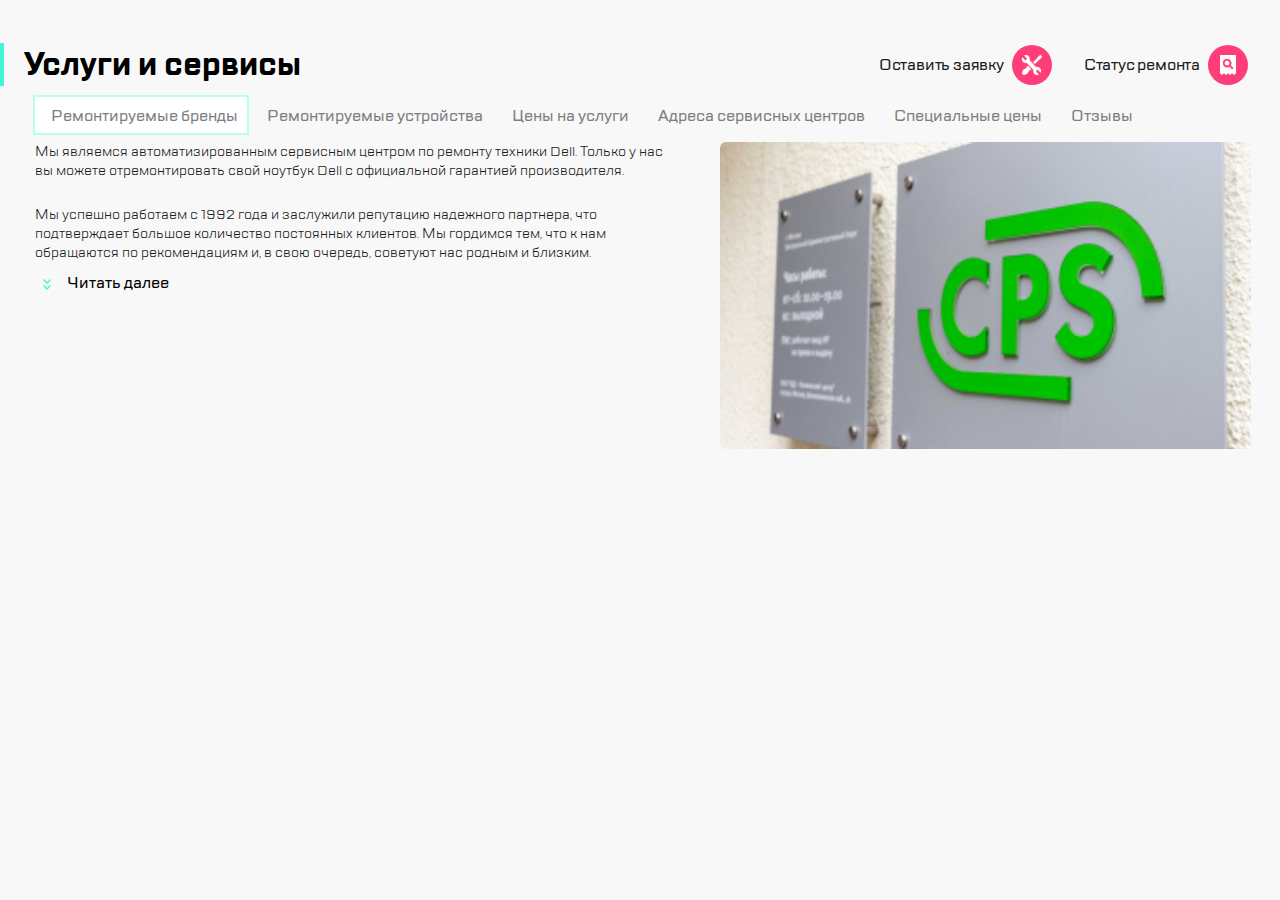
<file: document.html>
<!DOCTYPE html>
<html lang="ru">
<head>
    <meta charset="UTF-8">
    <meta http-equiv="X-UA-Compatible" content="IE=edge">
    <meta name="viewport" content="width=device-width, initial-scale=1.0">
    <title>Document</title>
    <link rel="stylesheet" href="document.css">
</head>
<body>
    <header class="header">
        <div class="upper-menu-and-title">
            <div class="header__upper-menu upper-menu">
                <div class="wrapper-btn-burger"><div class="upper-menu__btn-burger"></div></div>
                <div class="upper-menu__logo upper-menu__logo--disabled"></div>
                <div class="upper-menu__btn-call upper-menu__btn-call--disabled"></div>
                <div class="upper-menu__btn-chat upper-menu__btn-chat--disabled"></div>
                <div class="upper-menu__btn-profile upper-menu__btn-profile--disabled"></div>
                <div class="upper-menu__divider upper-menu__divider--disabled"></div>
                <div class="wrapper-btn-repair"><div class="upper-menu__btn-repair"></div></div>
                <div class="wrapper-btn-checkstatus"><div class="upper-menu__btn-checkstatus"></div></div>
            </div>
            <div class="header__title"><h1>Услуги и сервисы</h1></div>
        </div>
        <div class="header__slide-menu slide-menu">
            <button type="button" class="slide-menu__button slide-menu__button--highlighted">Ремонтируемые бренды</button>
            <button type="button">Ремонтируемые устройства</button>
            <button type="button">Цены на услуги</button>
            <button type="button">Адреса сервисных центров</button>
            <button type="button">Специальные цены</button>
            <button type="button">Отзывы</button>
        </div>
    </header>
    <main class="main">
        <div class="main__first-block first-block">
            <div class="text-and-read-more">
                <div class="first-block__text1">Мы являемся автоматизированным сервисным центром по ремонту техники Dell. Только у нас вы можете отремонтировать свой ноутбук Dell с официальной гарантией производителя.</div>
                <div class="first-block__text2 first-block__text2--disabled">Мы успешно работаем с 1992 года и заслужили репутацию надежного партнера</div>
                <div class="first-block__read-more read-more">
                    <div class="read-more__btn-expand"></div>
                    <div class="read-more__text">Читать далее</div>
                </div>
            </div>
            <div class="first-block__picture"><img src="picture-gps.png"/></div>
        </div>
    </main>
    
</body>
</html>
</file>
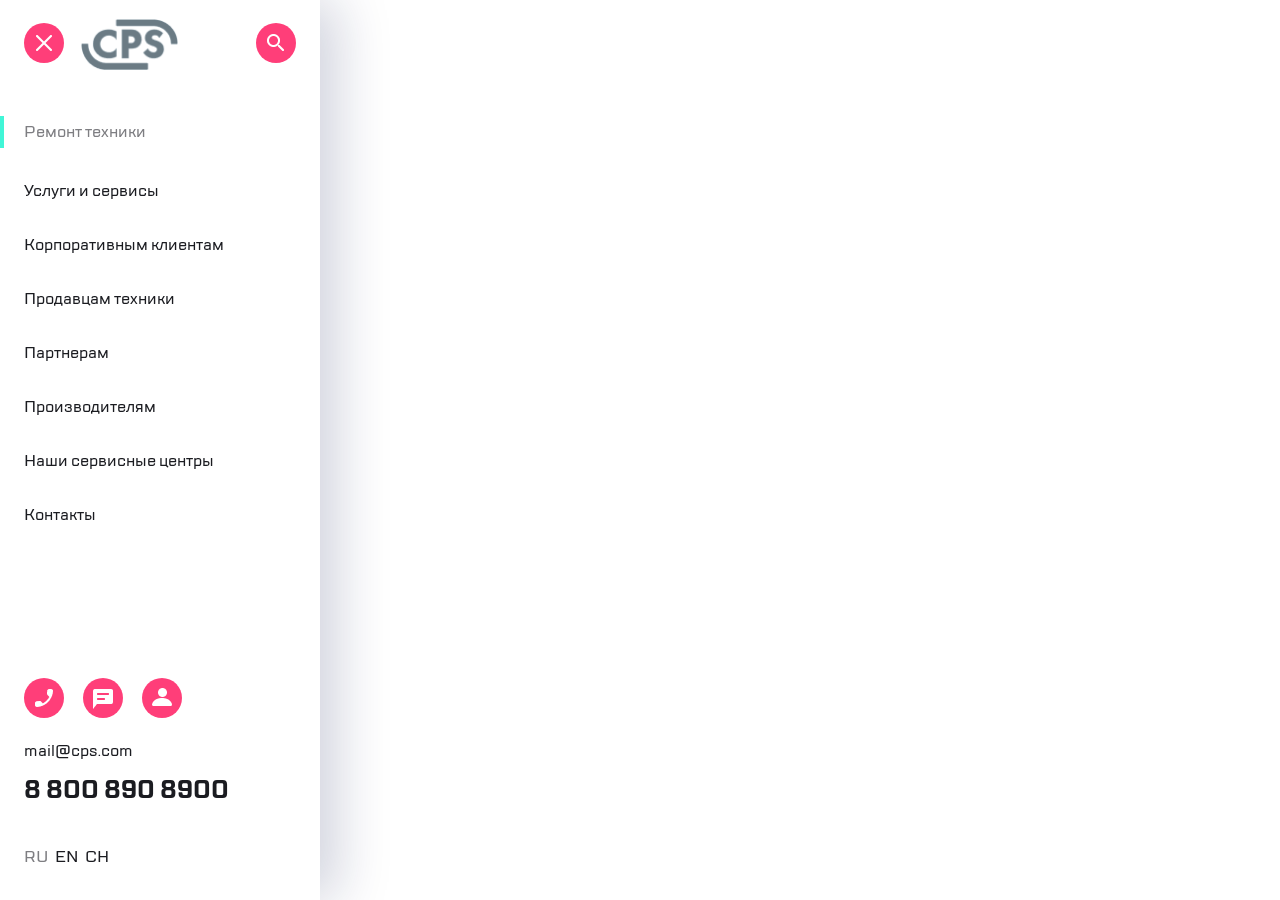
<file: Document3/document3.html>
<!DOCTYPE html>
<html lang="en">
<head>
    <meta charset="UTF-8">
    <meta http-equiv="X-UA-Compatible" content="IE=edge">
    <meta name="viewport" content="width=device-width, initial-scale=1.0">
    <link rel="stylesheet" href="document3.css"/>
    <title>Document_block_5</title>
</head>
<body>
    <div class="mobile-menu">
        <div class="header_and_main-menu">
            <div class="mobile-menu__header header">
                <button type="button" class="header__btn-burger"></button>
                <img class="header__logo" src="Group.png" width="97" height="51" alt="Логотип">
                <button type="button" class="header__btn-search"></button>
            </div>
            <div class="mobile-menu__main-menu main-menu">
                <div class="main-menu__heading">Ремонт техники</div>
                <ul class="main-menu__list">
                    <li><a href="#">Услуги и сервисы</a></li>
                    <li><a href="#">Корпоративным клиентам</a></li>
                    <li><a href="#">Продавцам техники</a></li>
                    <li><a href="#">Партнерам</a></li>
                    <li><a href="#">Производителям</a></li>
                    <li><a href="#">Наши сервисные центры</a></li>
                    <li><a href="#">Контакты</a></li>
                </ul>
            </div>
        </div>
        <div class="mobile-menu__footer footer">
            <div class="footer__contact contact">
                <div class="contact__buttons">
                    <button type="button" class="btn-call"></button>
                    <button type="button" class="btn-chat"></button>
                    <button type="button" class="btn-profile"></button>
                </div>
                <p class="contact__email">mail@cps.com</p>
                <p class="contact__telephone">8 800 890 8900</p>
                <div class="contact__lang-choice lang-choice">
                    <div class="lang-choice__RU lang-choice__RU--active">RU</div>
                    <div class="lang-choice__EN">EN</div>
                    <div class="lang-choice__CH">CH</div>
                </div>
            </div>
        </div>

    </div>
    
</body>
</html>
</file>
<file: document.css>
@font-face {
    font-family: "TT Lakes bold";
    src: url('TTLakes/TTLakes-Bold.woff') format("woff");
}
@font-face {
    font-family: "TT Lakes regular";
    src: url("TTLakes/TTLakes-Regular.woff") format("woff");
}
@font-face {
    font-family: "TT Lakes medium";
    src: url('TTLakes/TTLakes-Medium.woff') format("woff");
}

body{
    background-color: #F8F8F8;
    margin:0;
}

.upper-menu{
    display: flex;
    height: 88px;
    align-items: center;
    background-color: white;
}
.header__upper-menu{
    margin-bottom: 24px;
}

.upper-menu__btn-burger{
    background: #FF3E79 url('burger.png') no-repeat;
    border-radius: 50%;
    width: 40px;
    height: 40px;
    cursor: pointer;
    margin-left:16px;
}
.upper-menu__logo{
    width: 96.55px;
    height: 50.81px;
    background: white url('Group.png') no-repeat;
    margin:16.73px;
}
.upper-menu__btn-call{
    background: #FF3E79 url('call.png') no-repeat;
    border-radius: 50%;
    width: 40px;
    height: 40px;
    cursor: pointer;
    margin-left:250.7px;
}
.upper-menu__btn-call--disabled{
    display: none;
}
.upper-menu__btn-chat{
    background: #FF3E79 url('chat.png') no-repeat;
    border-radius: 50%;
    width: 40px;
    height: 40px;
    cursor: pointer;
    margin-left:16px;
}
.upper-menu__btn-chat--disabled{
    display: none;
}
.upper-menu__btn-profile{
    background: #FF3E79 url('profile.png') no-repeat;
    border-radius: 50%;
    width: 40px;
    height: 40px;
    cursor: pointer;
    margin-left:16px;
    margin-right: 20px;
}
.upper-menu__btn-profile--disabled{
    display: none;
}

.upper-menu__divider{
    width: 2px;
    height: 32px;
    background-color:#EAEAEA;
    margin-right: 20px;
}
.upper-menu__btn-repair{
    background: #FF3E79 url('repair.png') no-repeat;
    border-radius: 50%;
    width: 40px;
    height: 40px;
    cursor:pointer;
}
.upper-menu__btn-checkstatus{
    background: #FF3E79 url('checkstatus.png') no-repeat;
    border-radius: 50%;
    width: 40px;
    height: 40px;
    cursor:pointer;
    margin: 16px;
}
.header__title{
    font-family: "TT Lakes bold", Arial, Helvetica, sans-serif;
    padding-left:12px;
    border-left: 4px solid #41F6D7;
    margin-bottom: 24px;
}
.header__slide-menu{
    display:flex;
    margin-left: 16px;
    margin-bottom: 24px;
    overflow: scroll;
}

.slide-menu button{
    font-family: 'TT Lakes medium', Arial, Helvetica, sans-serif;
    font-size: 16px;
    color: #7E7E82;
    box-sizing: border-box;
    height: 40px;
    flex-shrink: 0;
    background-color: #F8F8F8;
    border: 2px solid #F8F8F8;
    padding: 8px 9px 8px 16px;
    cursor: pointer;
}
.slide-menu button:hover,
.slide-menu .slide-menu__button--highlighted{
    background-color: white;
    border: 2px solid #B8FFEC;
}
.first-block__text1,
.first-block__text2{
    font-family: "TT Lakes regular", Arial, Helvetica, sans-serif;
    font-size: 14px;
    margin: 16px;
    color: #1B1C21;
}
.first-block__text2--disabled{
    display:none;
}

.first-block__read-more{
    margin-bottom: 16px;
}
.read-more{
    display: flex;
}
.read-more__btn-expand{
    height: 24px;
    width: 24px;
    background: url("expand.png") no-repeat;
    margin-right: 8px;
    margin-left: 16px;
}
.read-more__text{
    height: 24px;
    font-family:"TT Lakes medium", Arial, Helvetica, sans-serif;
    cursor: pointer;
}

@media (min-width: 768px){
    .upper-menu__btn-burger{
        margin-left: 24px;
    }
    .wrapper-btn-burger{
        display: flex;
        align-items: center;
    }
    .wrapper-btn-burger::after{
        content:"";
        width: 2px;
        height: 32px;
        background-color:#EAEAEA;
        margin-left: 20px;
    }
    .upper-menu__logo{
        margin-left: 20.73px;
    }
    .upper-menu__btn-call,
    .upper-menu__btn-chat,
    .upper-menu__btn-profile{
        display:block;
    }
    .header__title{
        padding-left: 20px;
        margin-bottom: 32px;
    }
    .header__slide-menu{
        margin-bottom: 32px;
        margin-left: 24px;
    }
    .first-block{
        display: flex;
        margin: 0px 25px 40px 24px;
    }
    .first-block__picture img{
        width:360px;
        height:208px;
        border-radius: 6px;

    }
    .first-block__text1{
        margin: 0px 48px 25px 0px;
    }
    .first-block__text2{
        display: block;
        margin: 25px 48px 10px 0px;
    }
    
    .first-block__read-more{
        margin-top: 10px;
        
    }
    .read-more__btn-expand{
        margin-left: 0px;
    }
}

@media (min-width: 1120px){
    .wrapper-btn-burger,
    .upper-menu__logo--disabled,
    .upper-menu__btn-call--disabled,
    .upper-menu__btn-chat--disabled,
    .upper-menu__btn-profile--disabled,
    .upper-menu__divider--disabled{
        display: none;
    }
    .header__upper-menu{
        background-color: #F8F8F8;
        height: 45px;
    }
    .upper-menu-and-title{
        display: flex;
        flex-direction: row-reverse;
        justify-content: space-between;
        align-items: center;
        margin: 42px 32px 8px 0px;
    }
    .header__title{
        margin-bottom: 0px;
    }
    .header__upper-menu{
        margin-bottom: 0px;
    }
    h1{
        margin-top: 0px;
        margin-bottom: 0px;
    }

    .upper-menu__btn-checkstatus{
        margin: 0;
    }
    .header__slide-menu{
        flex-wrap: wrap;
        margin: 0 25px 7px 33px;
        overflow: visible;
    }
    .wrapper-btn-repair{
        display:flex;
        align-items: center;
    }
    .wrapper-btn-repair::before{
        content:"Оставить заявку";
        margin-right: 8px;
        font-family: "TT Lakes medium", Arial, Helvetica, sans-serif;
        font-size: 16px;
        color:#1B1C21;
        letter-spacing: -0.2px;
    }
    .wrapper-btn-checkstatus{
        display:flex;
        align-items: center;
    }
    .wrapper-btn-checkstatus::before{
        content:"Статус ремонта";
        margin-right: 8px;
        margin-left: 32px;
        font-family: "TT Lakes medium", Arial, Helvetica, sans-serif;
        font-size: 16px;
        color:#1B1C21;
        letter-spacing: -0.2px;
    }
    .first-block__picture img{
        width: 531px;
        height: 307px;
    }
    .first-block{
        margin: 0 29px 49px 35px;
    }

    .first-block__text2::after{
        content:", что подтверждает большое количество постоянных клиентов. Мы гордимся тем, что к нам обращаются по рекомендациям и, в свою очередь, советуют нас родным и близким.";
    }

}
</file>
<file: Document3/document3.css>
@font-face {
    font-family: "TT Lakes-medium";
    src: url(TTLakes/TTLakes-Medium.woff);
}

@font-face {
    font-family: "TT Lakes-bold";
    src: url(TTLakes/TTLakes-Bold.woff);
}

body{
    font-family: "TT Lakes-medium", Arial, Helvetica, sans-serif;
    font-size: 16px;
}


.mobile-menu{
    width: 320px;
    background-color: #ffffff;
    box-shadow: -2px 0px 4px rgba(69, 79, 126, 0.02), 16px 0px 52px rgba(14, 24, 80, 0.2);
    position: fixed;
    top: 0px;
    left: 0%;
    height: 100%;
    display: flex;
    flex-direction: column;
    justify-content: space-between;
}

.header__btn-burger,
.header__btn-search,
.btn-call,
.btn-chat,
.btn-profile{
    width: 40px;
    height: 40px;
    background-color: #ff3e79;
    background-repeat: no-repeat;
    border-radius: 50%;
    padding: 0;
    border:none;
    cursor: pointer;
    transition: opacity 1.5s, transform 1.5s;
    

}

.header__btn-burger:hover,
.header__btn-search:hover,
.btn-call:hover,
.btn-chat:hover,
.btn-profile:hover{
    opacity: 0.5;
    transform: scale(110%);

}
.header__btn-burger{
    background-image: url(burger.png);
}
.header__btn-search{
    background-image: url(search.png);
}
.btn-call{
    background-image: url(chat\ copy.png);
}
.btn-chat{
    background-image: url(chat.png);
}
.btn-profile{
    background-image: url(profile.png)
}

.header{
    padding: 19px 24px 46px;
    display: flex;
}
.header__btn-burger{
    margin: 4px 17px 7px 0px;
    vertical-align: middle;
}

.header__btn-search{
    margin: 4px 0px 7px 78px;
    vertical-align: middle;
}



.main-menu__heading{
    border-left: 4px solid #41F6D7;
    height: 32px;
    line-height: 32px;
    vertical-align: middle;
    padding-left: 20px;
    color: #7E7E82;

}

.main-menu__list{
    list-style:none;
    padding-left: 24px;
    margin-top: 32px;
}
.main-menu__list a{
    display: inline-block;
    text-decoration: none;
    color: #1B1C21;
    margin-bottom: 32px;
}

.mobile-menu__footer{
    padding: 32px 24px;
}

.btn-call,
.btn-chat,
.btn-profile{
    margin-right: 16px;
}

.contact__email{
    margin-top: 16px;
    margin-bottom: 12px;
    color: #1B1C21;
}
.contact__telephone{
    margin-bottom: 40px;
    margin-top: 0px;
    font-size: 24px;
    font-family: "TT Lakes-bold", Arial, Helvetica, sans-serif;
    color:#1B1C21;
}

.lang-choice{
    display: flex;
}

.lang-choice div{
    margin-right: 7px;
    color: #1B1C21;
    cursor: pointer;
}

.lang-choice__RU:hover,
.lang-choice__EN:hover,
.lang-choice__CH:hover,
.lang-choice .lang-choice__RU--active{
    color:  #7E7E82;
}
</file>
